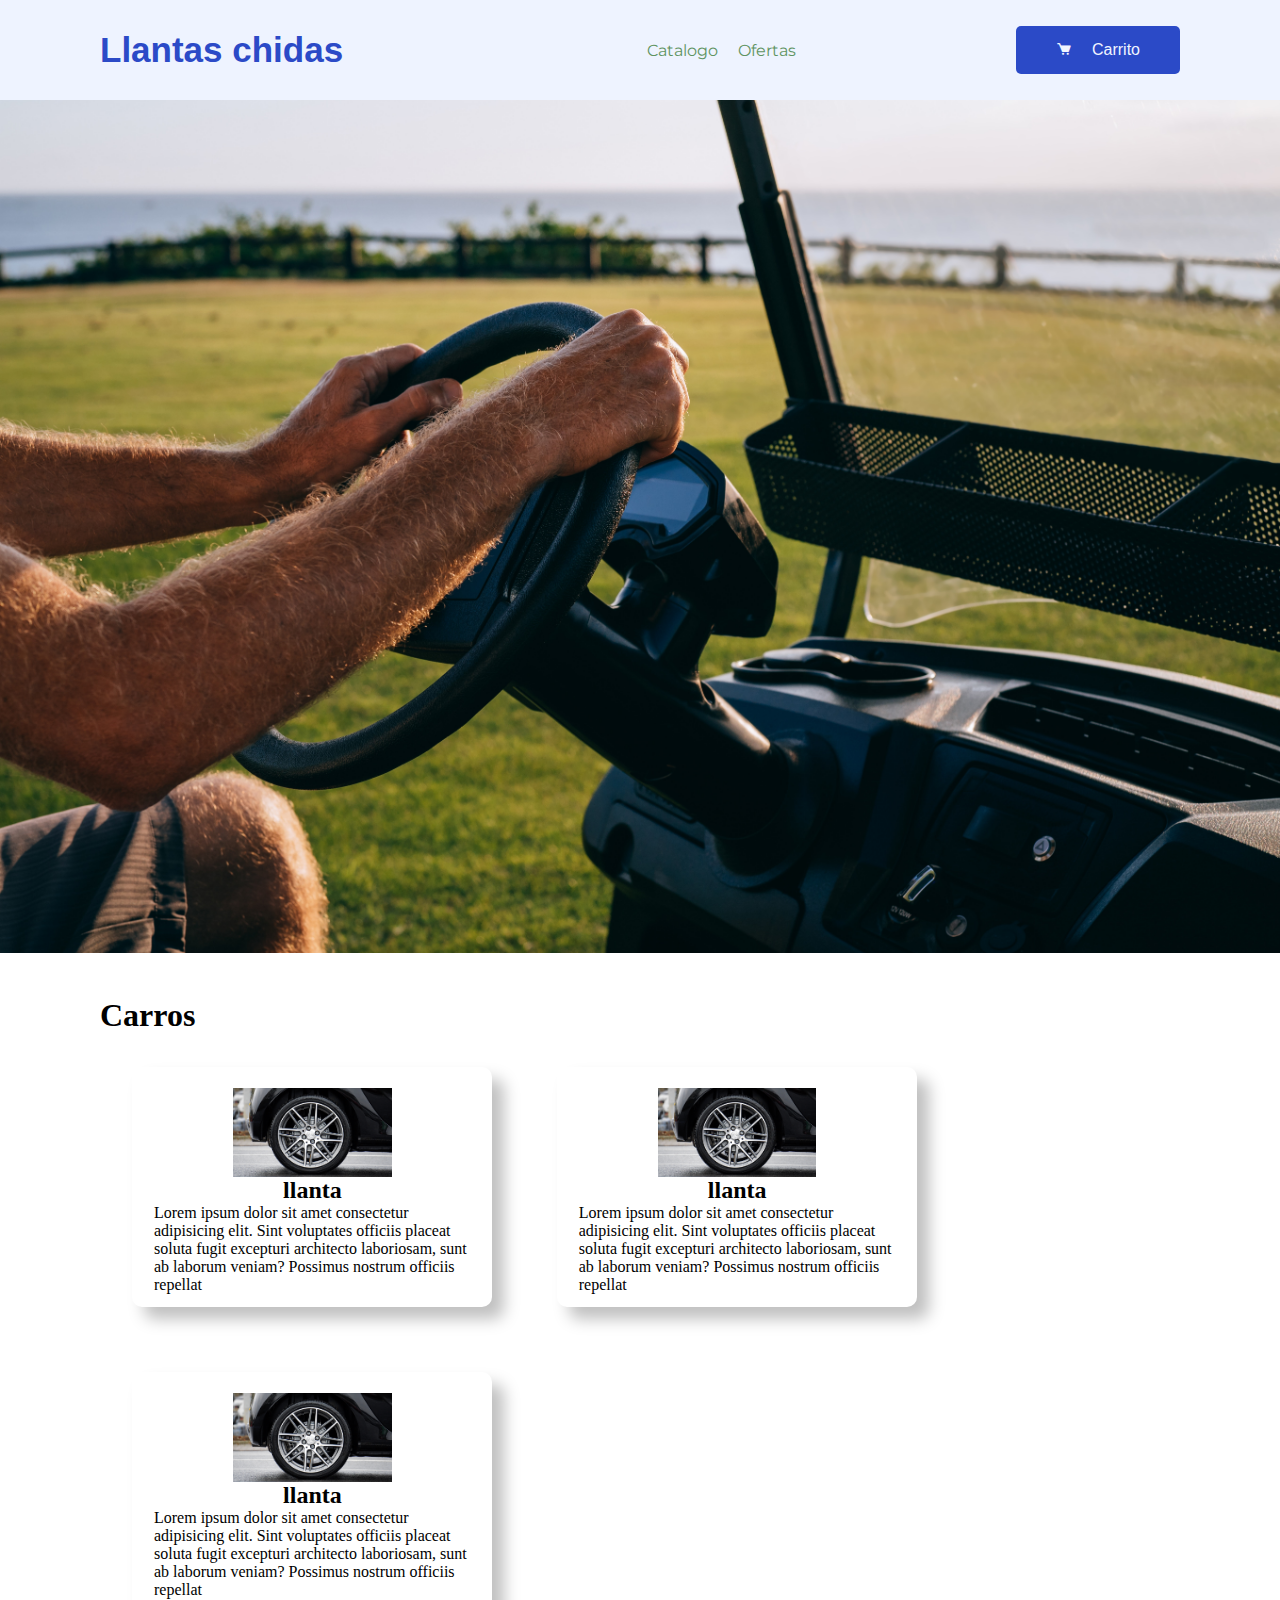
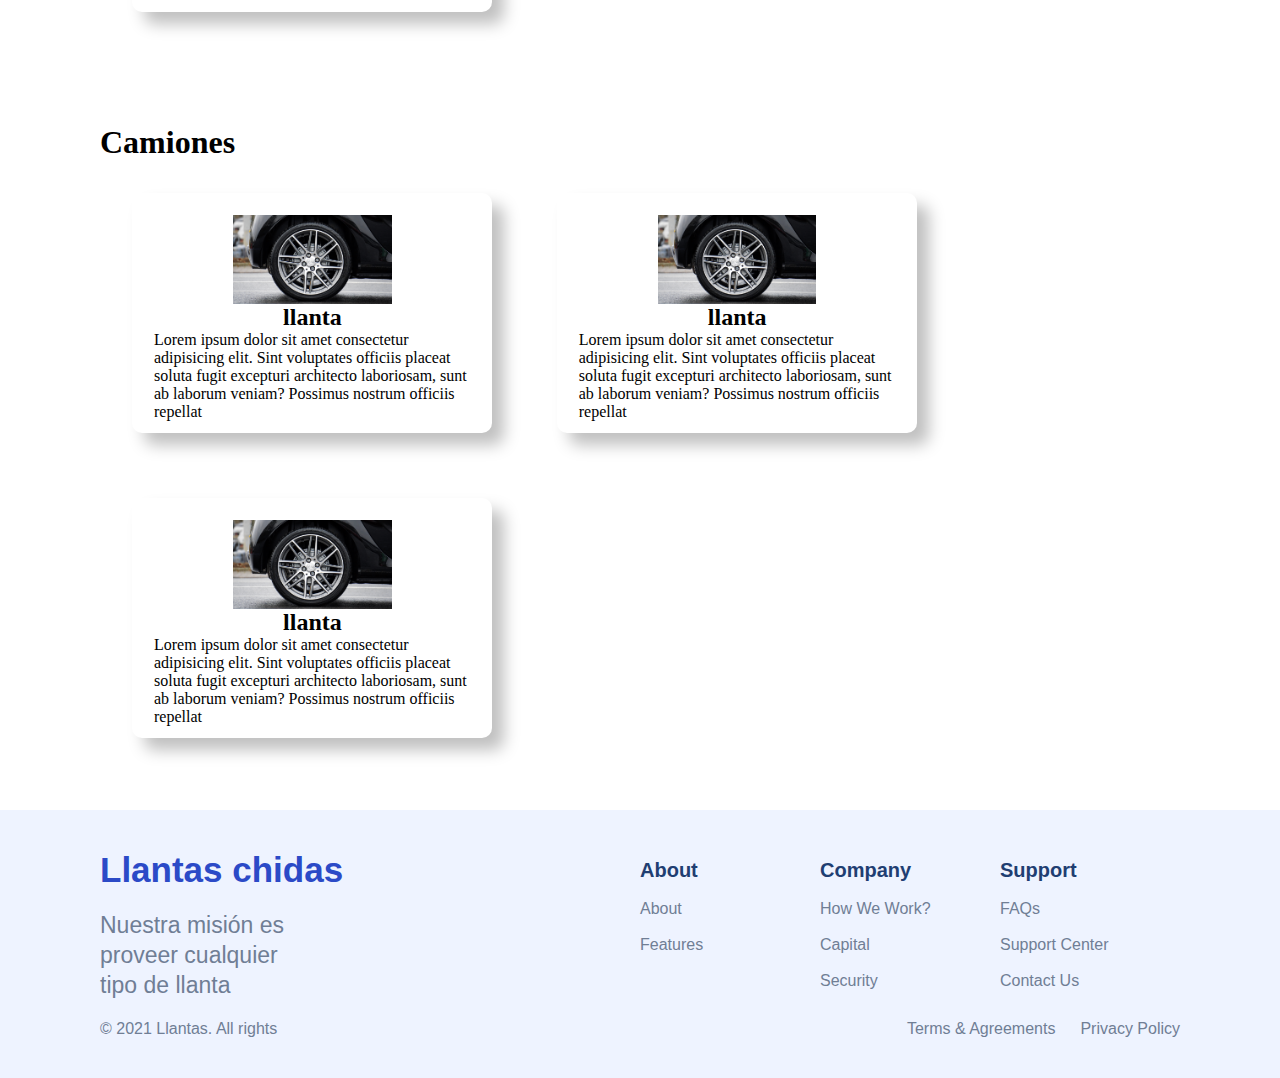
<file: index.html>
<!DOCTYPE html>
<html lang="en">
<head>
    <meta charset="UTF-8">
    <meta http-equiv="X-UA-Compatible" content="IE=edge">
    <meta name="viewport" content="width=device-width, initial-scale=1.0">
    
    <link rel="stylesheet" href="./styles/main.css">
    <link href='https://unpkg.com/boxicons@2.1.2/css/boxicons.min.css' rel='stylesheet'>
    
    <link rel="preconnect" href="https://fonts.googleapis.com">
    <link rel="preconnect" href="https://fonts.gstatic.com" crossorigin>
    <link href="https://fonts.googleapis.com/css2?family=Fredoka:wght@300&family=Montserrat&display=swap" rel="stylesheet">
    <title>Llantas</title>
</head>
<body>
    <body>
        <!--Inicio de container del nav-bar-->
        <header>
            <div class="nav-bar margin">
                <h1 class="logo">
                  <a class="text-logo" href="./index.html">Llantas chidas</a>
                </h1>
                <!--Inicio de la nav-bar-->
                <div class="menu">
                    <ul>
                        <li>
                          <a href="./view/catalogo.html">Catalogo</a>
                        </li>
                        <li>
                          <a href="#">Ofertas</a>
                        </li>
                      </ul>
                </div>
                <div class="box-botton-large">
                    <i class='bx bxs-cart padding-r20'></i>
                    <p>Carrito</p>
                </div>
               </div> 
        </header>            
       
       
        <!--Fin del nav-bar-->

         <!--Inicio de container de imagen-->
        <div >
            <img class="width-100"  src="./assets/img/pexels-mikhail-nilov-9207248.jpg" alt="">
        </div>
        <!--Fin de container de imagen-->
    
        <div class="layout-column margin">
           <h1>Carros</h1>
           <div class="layout-row container-card">
                <div class="box layout-column margin-g">
                    <img class="width-50" src="./assets/img/pexels-mike-244553.jpg" alt="">
                    <h2>llanta</h2>
                    <p>Lorem ipsum dolor sit amet consectetur adipisicing elit. Sint voluptates officiis placeat soluta fugit excepturi architecto laboriosam, sunt ab laborum veniam? Possimus nostrum officiis repellat </p>
                </div>
                <div class="box layout-column margin-g">
                    <img class="width-50" src="./assets/img/pexels-mike-244553.jpg" alt="">
                    <h2>llanta</h2>
                    <p>Lorem ipsum dolor sit amet consectetur adipisicing elit. Sint voluptates officiis placeat soluta fugit excepturi architecto laboriosam, sunt ab laborum veniam? Possimus nostrum officiis repellat </p>
                </div>
                <div class="box layout-column margin-g">
                    <img class="width-50" src="./assets/img/pexels-mike-244553.jpg" alt="">
                    <h2>llanta</h2>
                    <p>Lorem ipsum dolor sit amet consectetur adipisicing elit. Sint voluptates officiis placeat soluta fugit excepturi architecto laboriosam, sunt ab laborum veniam? Possimus nostrum officiis repellat </p>
                </div>
           </div>
        </div>


        <div class="layout-column margin">
            <h1>Camiones</h1>
            <div class="layout-row container-card">
                 <div class="box layout-column margin-g">
                     <img class="width-50" src="./assets/img/pexels-mike-244553.jpg" alt="">
                     <h2>llanta</h2>
                     <p>Lorem ipsum dolor sit amet consectetur adipisicing elit. Sint voluptates officiis placeat soluta fugit excepturi architecto laboriosam, sunt ab laborum veniam? Possimus nostrum officiis repellat </p>
                 </div>
                 <div class="box layout-column margin-g">
                     <img class="width-50" src="./assets/img/pexels-mike-244553.jpg" alt="">
                     <h2>llanta</h2>
                     <p>Lorem ipsum dolor sit amet consectetur adipisicing elit. Sint voluptates officiis placeat soluta fugit excepturi architecto laboriosam, sunt ab laborum veniam? Possimus nostrum officiis repellat </p>
                 </div>
                 <div class="box layout-column margin-g">
                     <img class="width-50" src="./assets/img/pexels-mike-244553.jpg" alt="">
                     <h2>llanta</h2>
                     <p>Lorem ipsum dolor sit amet consectetur adipisicing elit. Sint voluptates officiis placeat soluta fugit excepturi architecto laboriosam, sunt ab laborum veniam? Possimus nostrum officiis repellat </p>
                 </div>
            </div>
         </div>

        <footer class="margin">
          <div class="footer-brand">
            <h1 class="logo text-logo">Llantas chidas</h1>
  
            <p class="text-big margin-top">
              Nuestra misión es <br />
             proveer cualquier  <br />
              tipo de llanta <br />
            </p>
            <p class="text-grey margin-top">
              &copy; 2021 Llantas. All rights
            </p>
          </div>
  
          <div class="footer-column">
            <div class="footer-row">
              <div class="footer-brand-terms">
                <h1 class="title-box">About</h1>
                <p class="text-box">About</p>
                <p class="text-box">Features</p>
              </div>
  
              <div class="footer-brand-terms">
                <h1 class="title-box">Company</h1>
                <p class="text-box">How We Work?</p>
                <p class="text-box">Capital</p>
                <p class="text-box">Security</p>
              </div>
  
              <div class="footer-brand-terms">
                <h1 class="title-box">Support</h1>
                <p class="text-box">FAQs</p>
                <p class="text-box">Support Center</p>
                <p class="text-box">Contact Us</p>
              </div>
            </div>
            <div class="terms">
              <p class="text-grey margin-right">Terms & Agreements</p>
              <p class="text-grey">Privacy Policy</p>
            </div>
          </div>
        </footer>
    
</body>
</html>
</file>
<file: styles/main.css>
/*Estilos generales*/

:root {
  --color-primario: #383f9c;
  --color-secundario: #5f9362;
}
* {
  padding: 0;
  margin: 0;
  box-sizing: border-box;
  text-decoration: none;
  list-style: none;
}

.layout-column {
  display: flex;
  flex-direction: column;
}

.layout-row {
  display: flex;
  flex-direction: row;
}

.width-50 {
  width: 50%;
}

.width-100 {
  width: 100%;
}

.text-big {
  color: #707e95;
  font-size: 23px;
  line-height: 30px;
  font-family: "Roboto", sans-serif;
}

.text-logo {
  font-family: "Rubik", sans-serif;
  font-size: 35px;
  color: #2b4ac7;
}

.text-grey {
  font-family: "Roboto", sans-serif;
  color: #707e95;
}
.text-blue {
  font-family: "Roboto", sans-serif;
  color: #2b4ac7;
}

.margin {
  padding: 40px 100px;
}

.padding-l20 {
  padding-left: 20px;
}

.padding-r20 {
  padding-right: 20px;
}

.margin-g {
  margin: 3%;
}

.margin-top {
  margin-top: 20px;
}

.margin-right {
  margin-right: 25px;
}

.title {
  font-family: "Roboto", sans-serif;
  color: #1f3e72;
  font-size: 40px;
  margin-bottom: 25px;
}

/*
  nav bar
  */

.nav-bar {
  background-color: #eef3ff;
  display: flex;
  flex-direction: row;
  height: 100px;
  align-items: center;
}

.logo {
  flex-basis: 60%;
  padding-right: 20px;
}

.nav-bar ul {
  display: flex;
  flex-direction: row;
}

.nav-bar ul li {
  padding-right: 20px;
  font-family: "Montserrat", sans-serif;
}

.nav-bar ul li a {
  color: #5f9362;
}

.box-botton-large {
  font-family: "Roboto", sans-serif;
  display: flex;
  background-color: #2b4ac7;
  border: 0;
  margin-top: 0px;
  padding: 15px 40px;
  margin-left: 200px;
  border-radius: 5px;
  color: #f1f5ff;
  transition-duration: 0.5s;
}

/*botones*/
.container-button {
  width: 20%;
  margin-top: 12px;
}

.rectangle-button {
  font-family: "Roboto", sans-serif;
  background-color: #2b4ac7;
  border: 0;
  margin: 9% 0% 0% 9%;
  padding: 15px 40px;
  border-radius: 5px;
  color: #f1f5ff;
  transition-duration: 0.5s;
}

.rectangle-button:hover {
  color: #2b4ac7;
  background-color: #f1f5ff;
}

.justify-flex {
  justify-content: space-around;
  margin-top: 20px;
}

.display-align-center{
    display: contents;
    align-items: center;
}
/*
  Llantas
  */
.container-card {
  flex-wrap: wrap;
}

.title-section {
  font-size: 20px;
  font-family: "Fredoka", sans-serif;
}
.rectangle-box {
  padding: 15px;
  border-radius: 10px;
  display: flex;
  margin-top: 20px;
  height: 250px;
  width: 100%;
  top: 100%;
}

.box {
  display: flex;
  flex-direction: column;
  align-items: center;
  padding: 2% 2%;
  height: 240px;
  width: 360px;
  border-radius: 10px;
  box-shadow: 12px 12px 16px 0 rgba(0, 0, 0, 0.25),
    -8px -8px 12px 0 rgba(255, 255, 255, 0.3);
}

/*Footer*/

footer {
  background-color: #eef3ff;
  bottom: 0;
  display: flex;
}

.footer-brand {
  display: flex;
  flex-direction: column;
  flex-basis: 50%;
}

.footer-more-info {
  display: flex;
  flex-direction: column;
  flex-basis: 50%;
}

.footer-row {
  display: flex;
  flex-direction: row;
}

.box-1 {
  height: 50%;
}

.footer-brand-terms {
  display: flex;
  flex-direction: column;
  flex-basis: 50%;
}
.terms {
  display: flex;
  height: 50%;
  justify-content: flex-end;
  align-items: flex-end;
}

.footer-column {
  display: flex;
  flex-direction: column;
  flex-basis: 50%;
}

.title-box {
  margin: 5% 0 5% 0;
  color: #1f3e72;
  font-size: 20px;
  font-family: "Roboto", sans-serif;
}

.text-box {
  margin: 5% 0 5% 0;
  color: #707e95;
  font-size: 16px;
  font-family: "Roboto", sans-serif;
}
</file>
